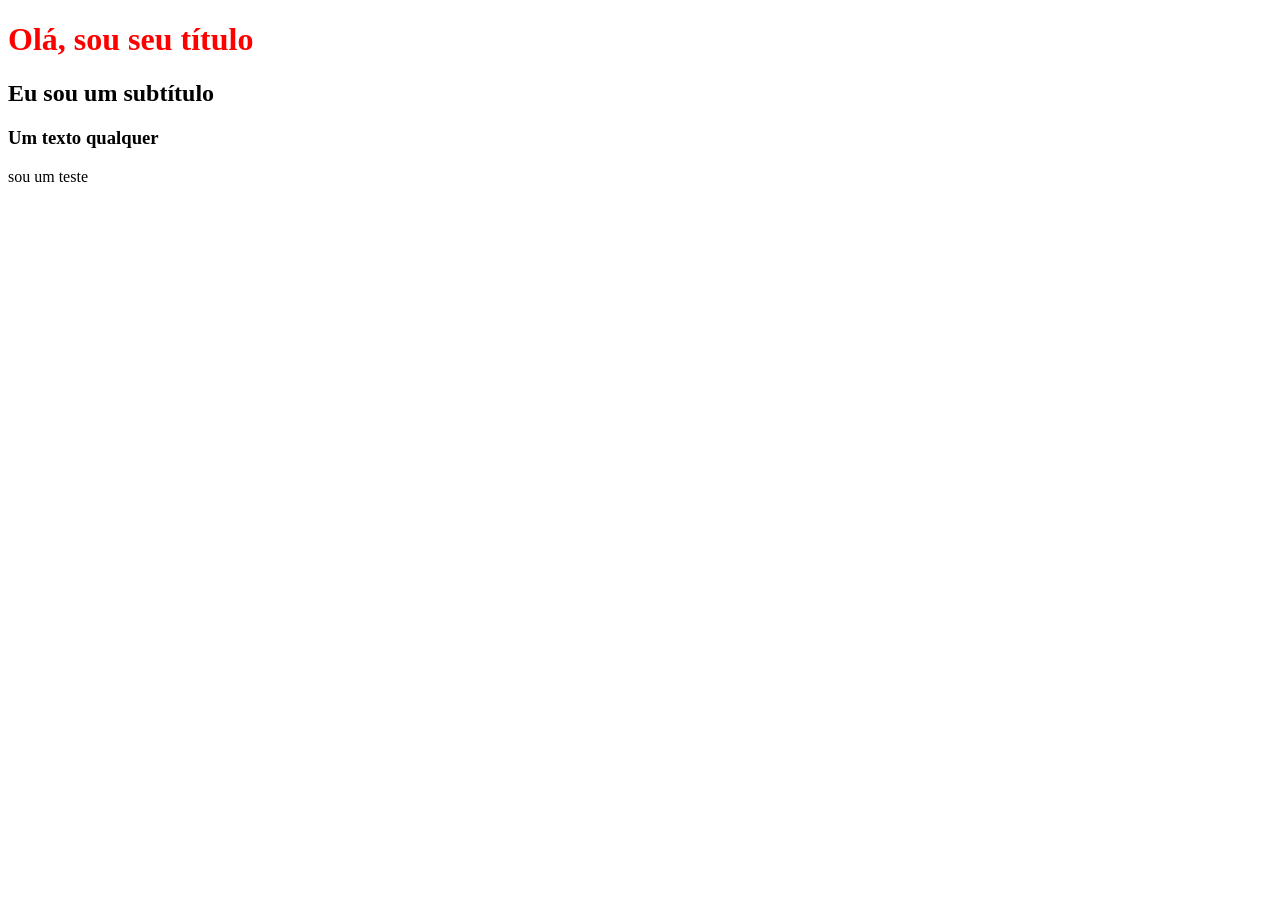
<file: aula-04/index.html>
<!DOCTYPE html>
<html lang="en">
<head>
    <meta charset="UTF-8">
    <meta http-equiv="X-UA-Compatible" content="IE=edge">
    <meta name="viewport" content="width=device-width, initial-scale=1.0">
    <title>Document</title>
</head>
<body>

    <h1 id="tituloPrincipal">Olá, sou seu título</h1>

    <h2 class="teste">Eu sou um subtítulo</h2>

    <h3 class="teste">Um texto qualquer</h3>

    <div class="teste"> 
        sou um teste
    </div>

<script src="./script.js"></script>

</body>
</html>
</file>
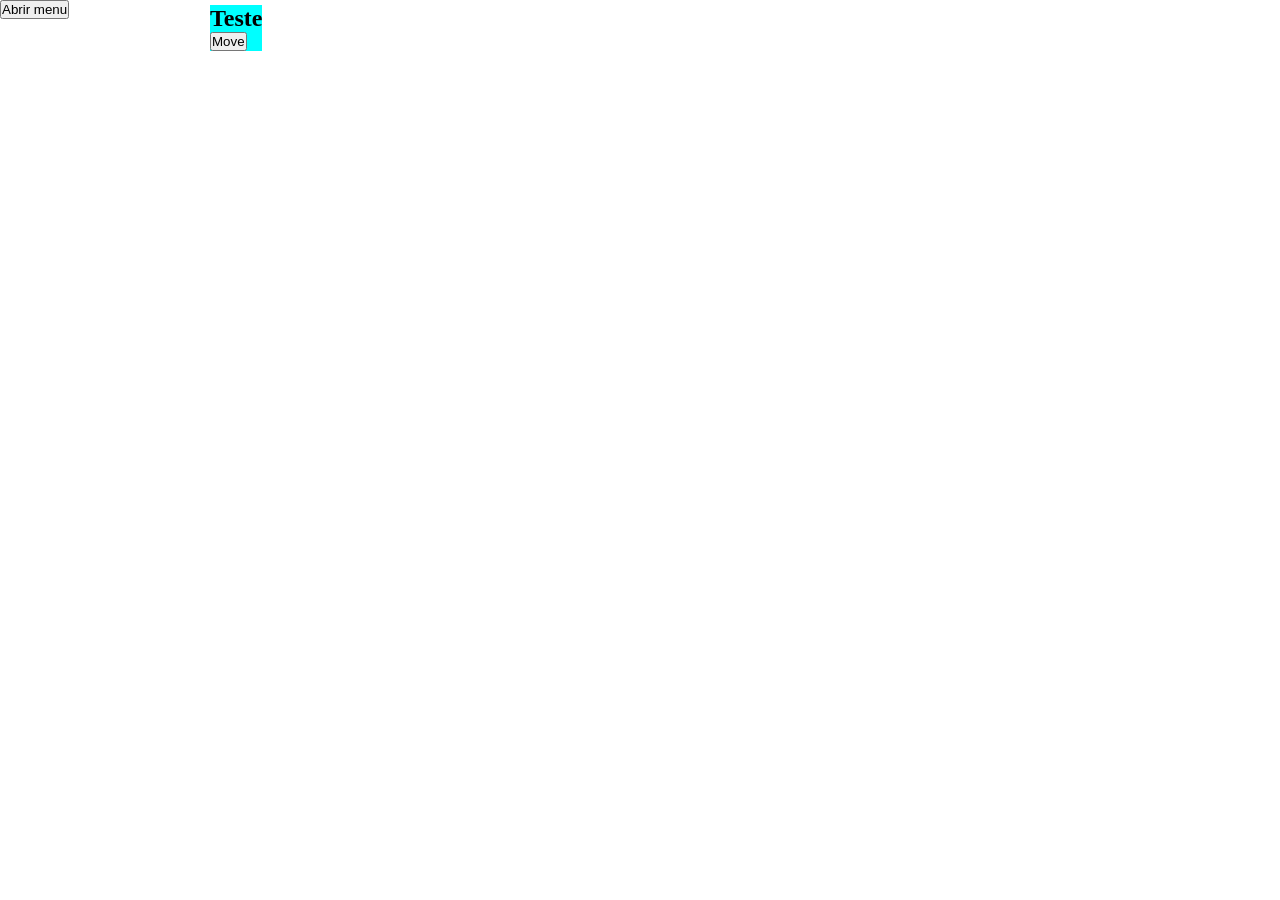
<file: aula-05/index.html>
<!DOCTYPE html>
<html lang="en">
<head>
    <meta charset="UTF-8">
    <meta http-equiv="X-UA-Compatible" content="IE=edge">
    <meta name="viewport" content="width=device-width, initial-scale=1.0">
    <title>Document</title>
    <link rel="stylesheet" href="styles.css">
</head>
<body>



    <button onclick="manipularMenu()">Abrir menu</button>

    <ul class="main-menu" id="mainMenu">

        <li><button onclick="manipularMenu()">Fechar menu</button></li>
        <li>Item 1</li>
        <li>Item 2</li>

    </ul>

    <div class="teste" id="teste">
        <h2>Teste</h2>
        <button onclick="moveTeste()">Move</button>
    </div>



    <script src="./main.js"></script>

</body>
</html>
</file>
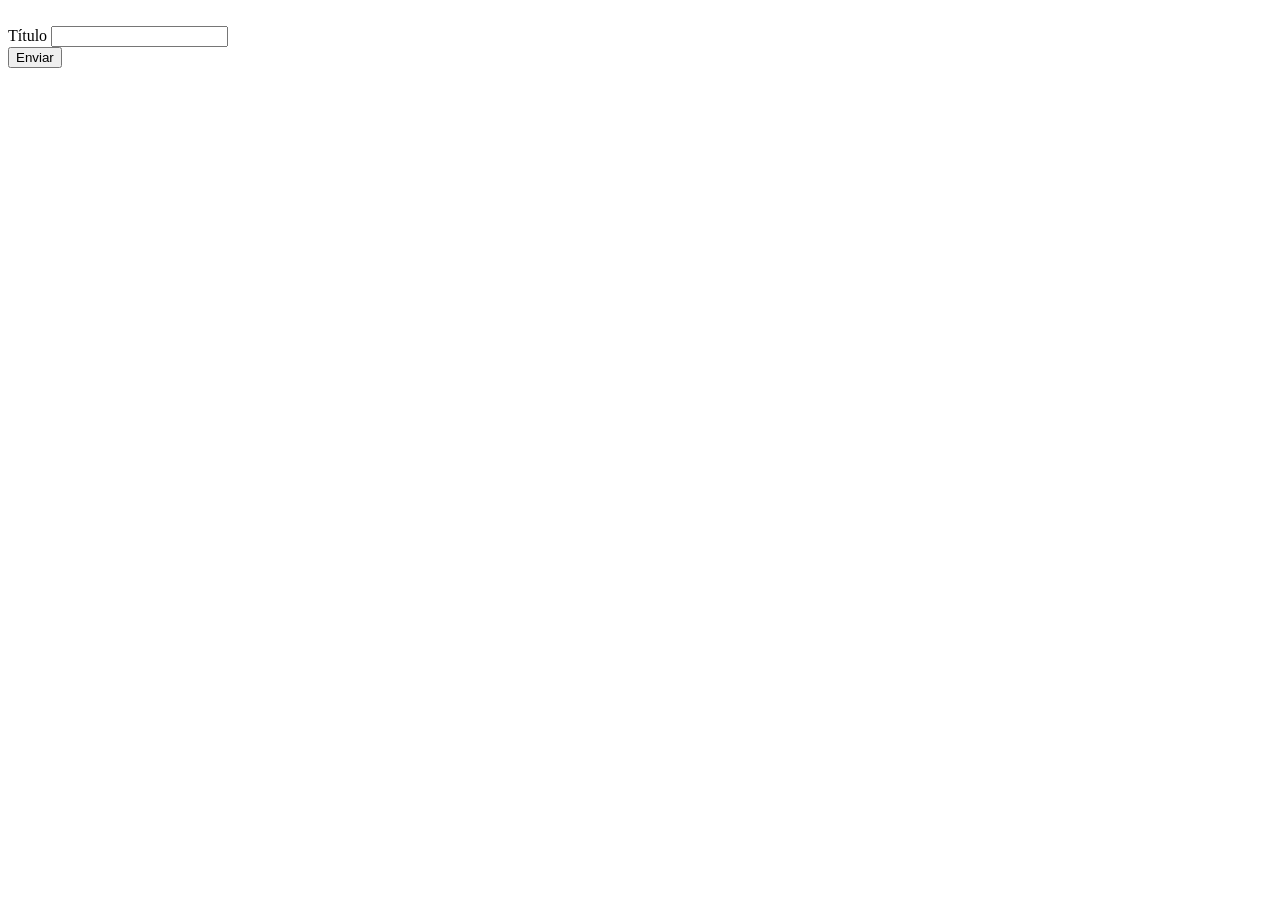
<file: aula-07/index.html>
<!DOCTYPE html>
<html lang="en">
<head>
    <meta charset="UTF-8">
    <meta http-equiv="X-UA-Compatible" content="IE=edge">
    <meta name="viewport" content="width=device-width, initial-scale=1.0">
    <title>Document</title>
</head>
<body>

    <style>

        span {

            opacity: 0;

        }

        span.show {

            opacity: 1;

        }

    </style>

    <span id="mensagemSucesso">O cadastro foi realizado com sucesso</span>

    <form action="">

        <div>

            <label for="">Título</label>
            <input type="text" id="titleInput">
            <span id="titleHint">Insira titulos que instiguem a curisiodade do leitor</span>

        </div>

        <button type="submit" id="button">Enviar</button>

    </form>

    <script src="./main.js"></script>

</body>
</html>
</file>
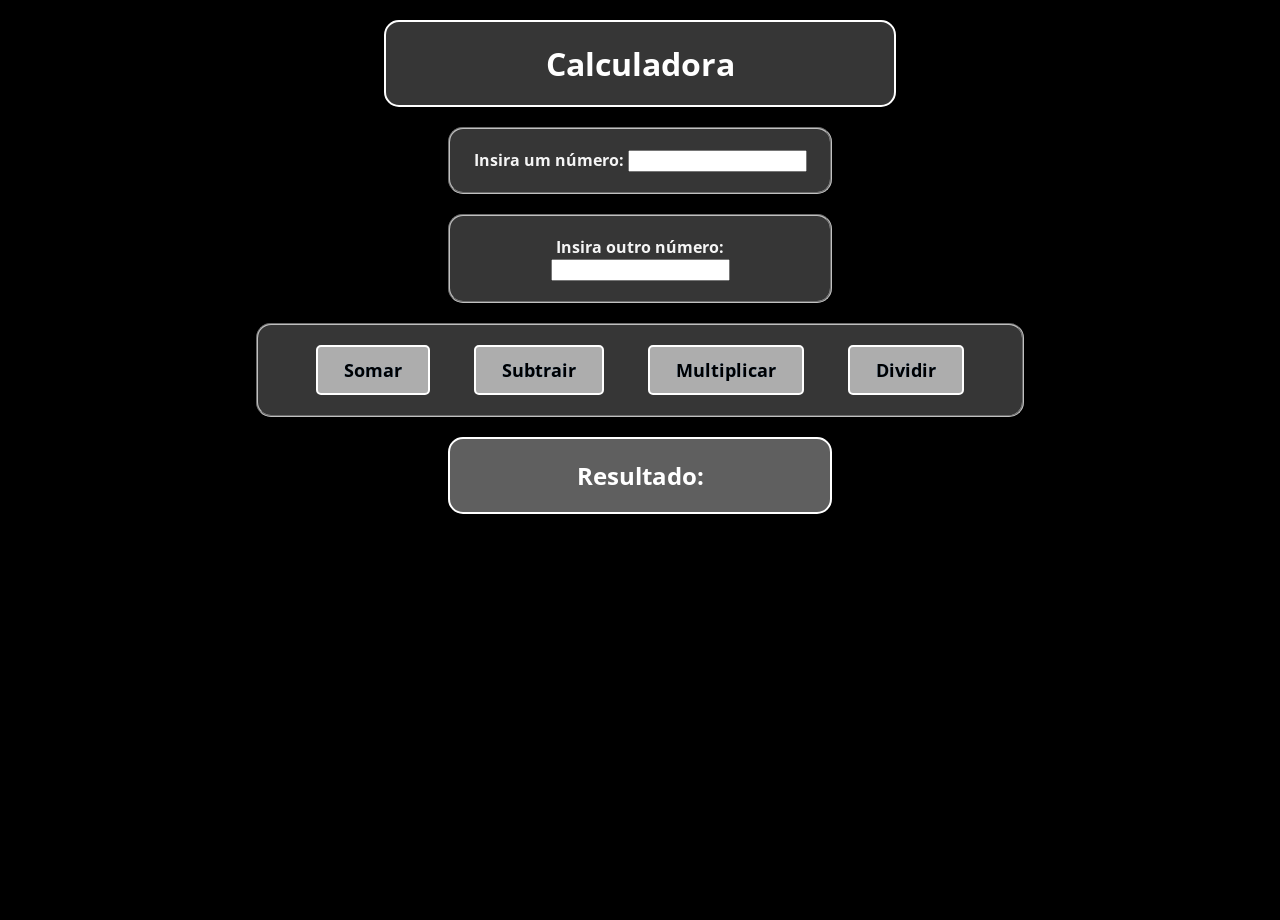
<file: aula-08/index.html>
<!DOCTYPE html>
<html lang="en">
  <head>
    <meta charset="UTF-8" />
    <meta http-equiv="X-UA-Compatible" content="IE=edge" />
    <meta name="viewport" content="width=device-width, initial-scale=1.0" />
    <link rel="stylesheet" href="styles.css">
    <title>Calculadora</title>
  </head>
  <body>
    <h1>Calculadora</h1>
    <form action="">
      <fieldset id="campo">
        <label for="num1">Insira um número: </label>
        <input type="number" id="num1" />
      </fieldset>
      <fieldset id="campo">
        <label for="num2">Insira outro número: </label>
        <input type="number" id="num2" />
      </fieldset>
      <fieldset id="fundoBotao">
        <button id="somarButton">Somar</button>
        <button id="subtrairButton">Subtrair</button>
        <button id="multiplicarButton">Multiplicar</button>
        <button id="dividirButton">Dividir</button>
      </fieldset>
    </form>

    <h2>Resultado: <span id="result"></span></h2>
    <script src="./calculadora.js" type="module"></script>
  </body>
</html>
</file>
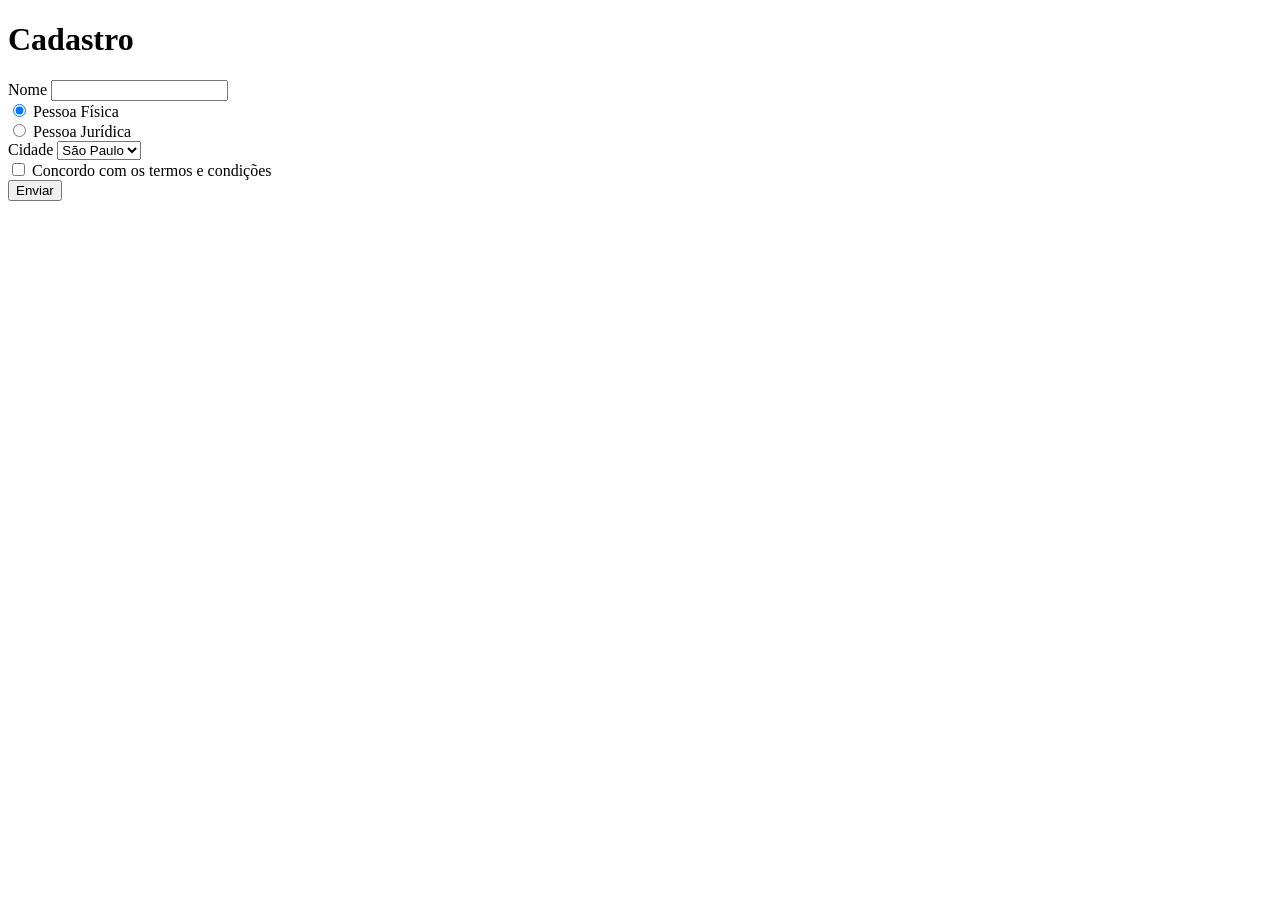
<file: aula-10/index.html>
<!DOCTYPE html>
<html lang="en">
<head>
    <meta charset="UTF-8">
    <meta http-equiv="X-UA-Compatible" content="IE=edge">
    <meta name="viewport" content="width=device-width, initial-scale=1.0">
    <title>Document</title>
    <link rel="stylesheet" href="styles.css">
</head>
<body>
    <form>
        <h1>Cadastro</h1>
        <div>
            <label for="inputNome">Nome</label>
            <input type="text" id="inputNome">
        </div>
        
       <!--  radio selector, os nomes do inputs tem que ser o mesmo -->
        <div>
            <input type="radio" name = "tipoPessoa" id="pessoaFisica" value="fisica" checked>
            <label for="pessoaFisica">Pessoa Física</label>
        </div>
        
        <div>
            <input type="radio" name = "tipoPessoa" id="pessoaJuridica" value="juridica">
            <label for="pessoaJuridica">Pessoa Jurídica</label>
        
        </div>
        <div>
            <label for="selectCidade">Cidade</label>
            <select name="" id="selectCidade">
                <option value="São Paulo">São Paulo</option>
                <option value="Santos">Santos</option>
            </select>
        </div>
        <div>
            <input type="checkbox" id="inputTermos" value="aceito">
            <label for="inputTermos">Concordo com os termos e condições</label>
        </div>
        <button type="Concluir" id="botaoConcluirCadastro">Enviar</button>
    </form>


    <script src="./main.js"></script>

</body>
</html>
</file>
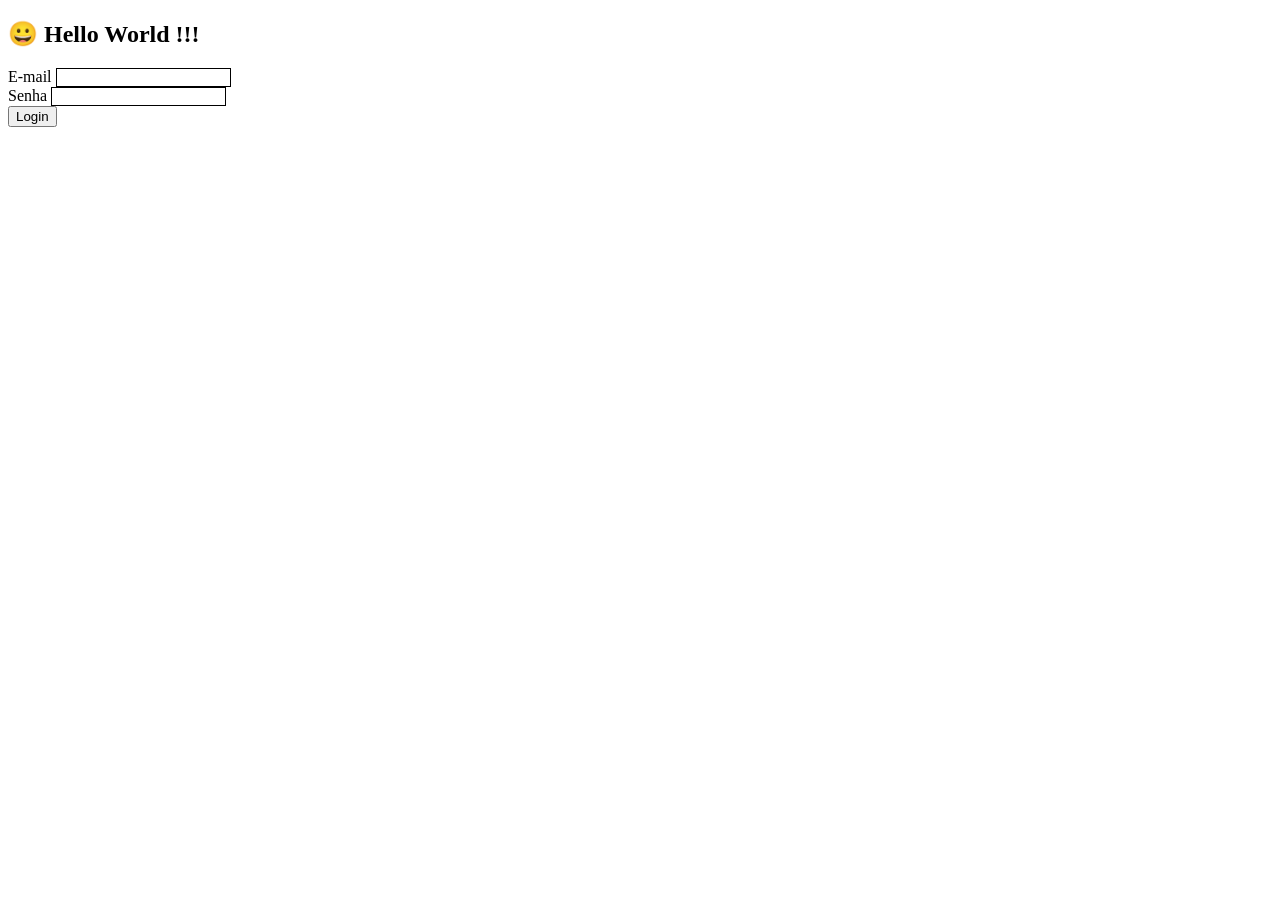
<file: aula-11/index.html>
<!DOCTYPE html>
<html lang="en">
<head>
    <meta charset="UTF-8">
    <meta http-equiv="X-UA-Compatible" content="IE=edge">
    <meta name="viewport" content="width=device-width, initial-scale=1.0">
    <title>Document</title>
    <link rel="stylesheet" href="styles.css">
</head>
<body>
    <h2>&#128512; Hello World !!!</h2>
    
    <form>
        <div class="controlador">
            <label for="inputEmail">E-mail</label>
            <input type="email" id="inputEmail" required minlength="8">
            <small>Por favor, preencha o campo e-mail</small>
        </div>

        <div class="controlador">
            <label for="inputPassword">Senha</label>
            <input type="password" id="inputPassword" required minlength="3">
            <small>Por favor, preencha o campo senha</small>
        </div>
        <button type="submit" id="buttonLogin" disable>Login</button>
    </form>


    <script src="./main.js"></script>

</body>
</html>
</file>
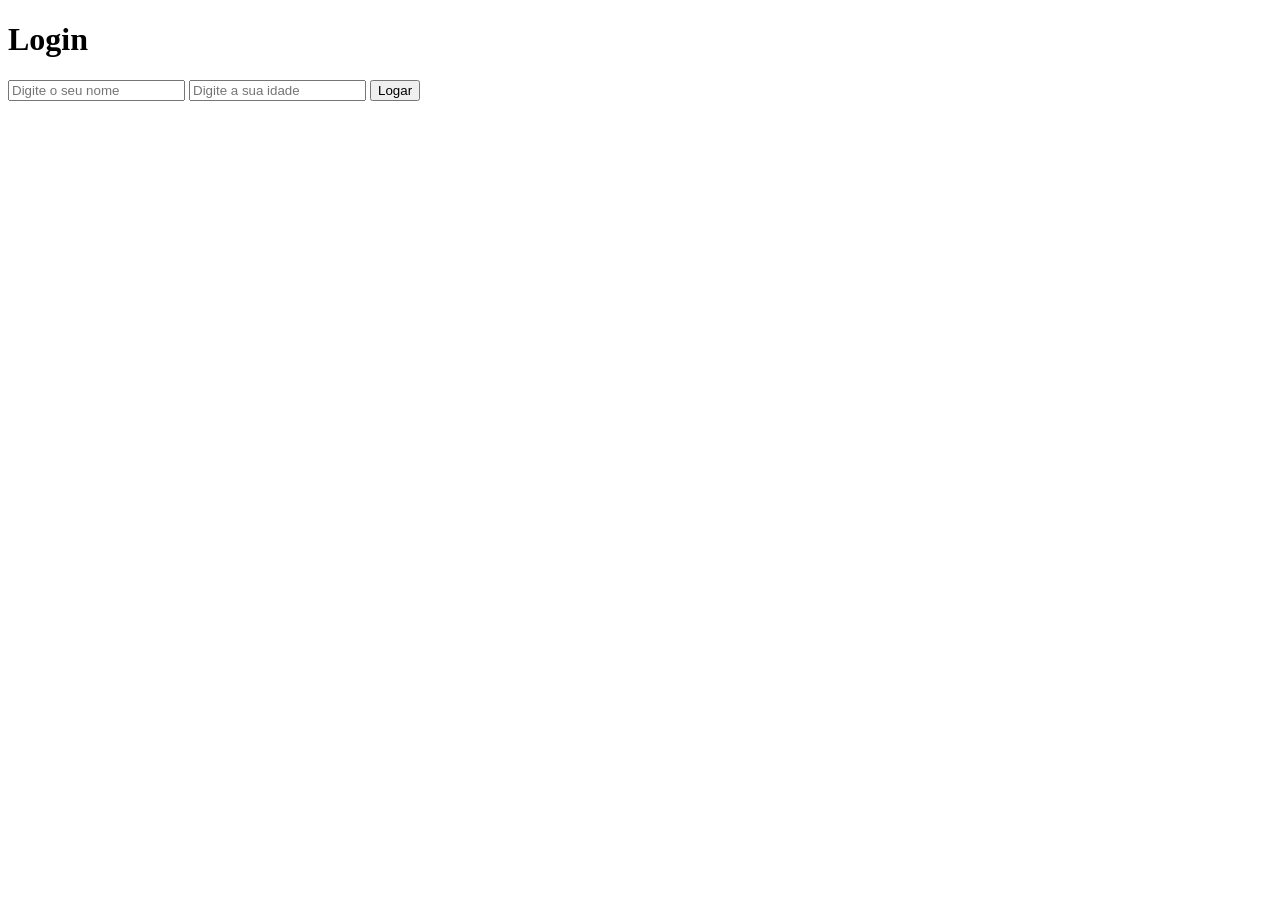
<file: aula-12/index.html>
<!DOCTYPE html>
<html lang="en">
<head>
    <meta charset="UTF-8">
    <meta http-equiv="X-UA-Compatible" content="IE=edge">
    <meta name="viewport" content="width=device-width, initial-scale=1.0">
    <title>Document</title>
</head>
<body>

    <h1>Login</h1>

    <input type="text" placeholder="Digite o seu nome">
    <input type="text" placeholder="Digite a sua idade">

    <button id="logar">Logar</button>

    <script src="./main.js"></script>

</body>
</html>
</file>
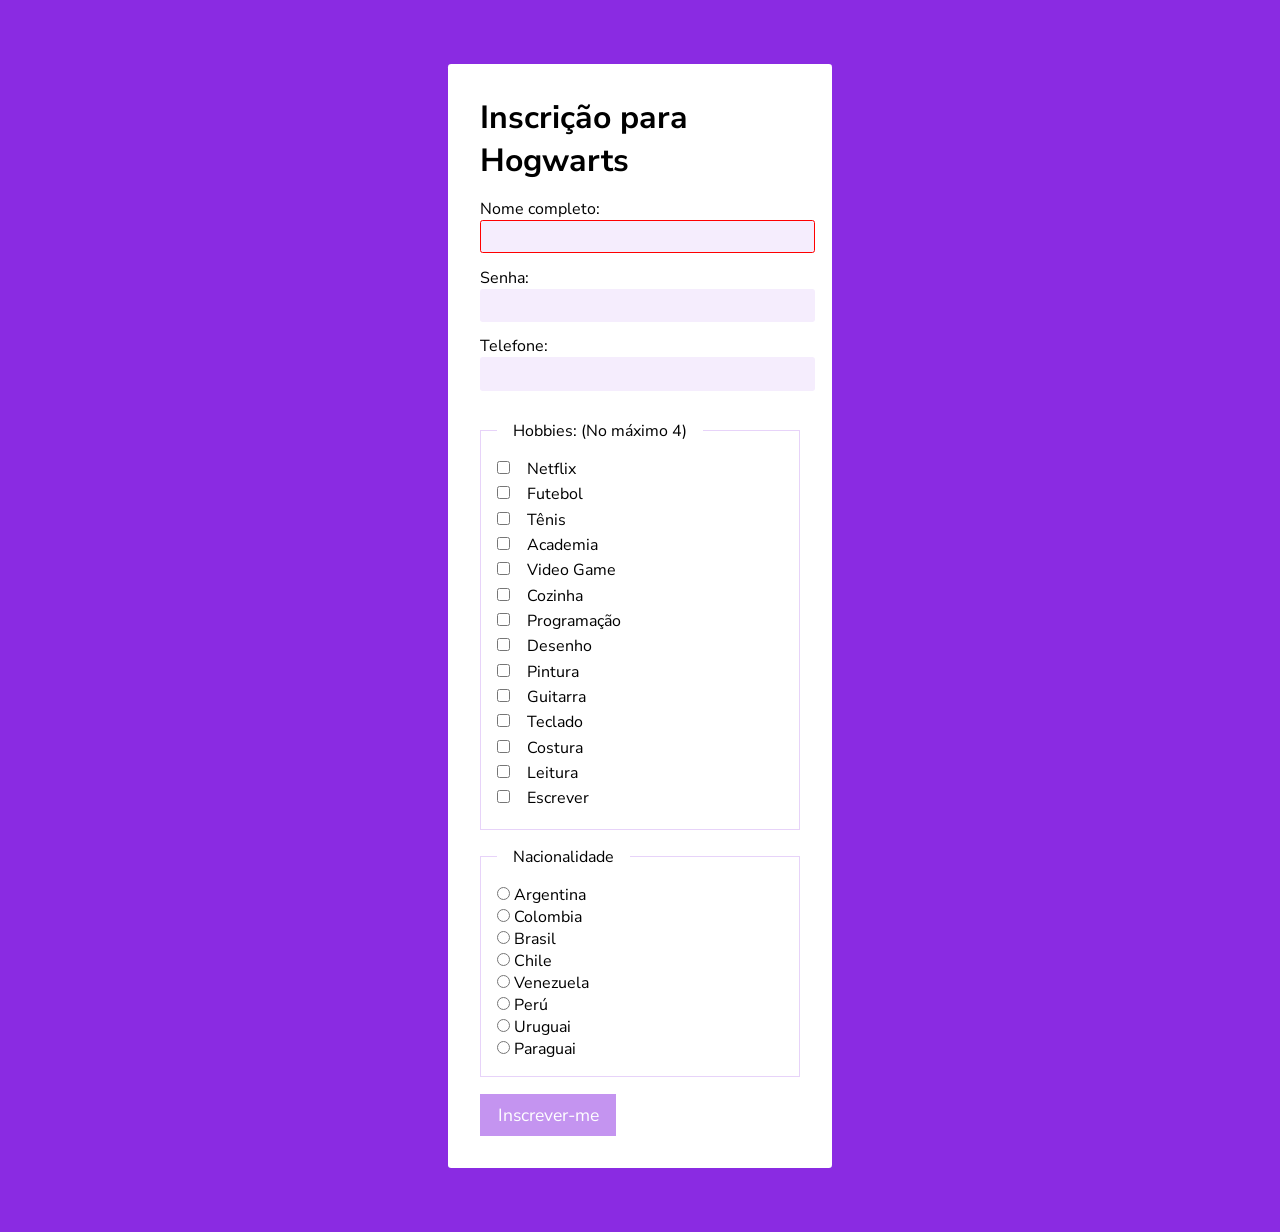
<file: aula-13/index.html>
<!DOCTYPE html>
<html lang="pt-br">

<head>
  <meta charset="UTF-8">
  <meta http-equiv="X-UA-Compatible" content="IE=edge">
  <meta name="viewport" content="width=device-width, initial-scale=1.0">
  <link rel="stylesheet" href="./styles.css">
  <title>Aula 13 - Mesa de trabalho</title>
</head>

<body>

  <form>
    <h1>Inscrição para Hogwarts</h1>
    <label>
      Nome completo:
      <input type="text" class="error" name="nome" id="nome" autocomplete="off">
    </label>
    <label>
      Senha:
      <input type="password" name="pass" id="pass">
    </label>
    <label>
      Telefone:
      <input type="text" name="tel" id="tel">
    </label>

    <fieldset>
      <legend>Hobbies: (No máximo 4)</legend>
      <label>
        <input type="checkbox" name="hobbies" id="hobbiesNetflix">
        Netflix
      </label>
      <label>
        <input type="checkbox" name="hobbies" id="hobbiesFutebol">
        Futebol
      </label>
      <label>
        <input type="checkbox" name="hobbies" id="hobbiesTenis">
        Tênis
      </label>
      <label>
        <input type="checkbox" name="hobbies" id="hobbiesAcademia">
        Academia
      </label>
      <label>
        <input type="checkbox" name="hobbies" id="hobbiesVideoGame">
        Video Game
      </label>
      <label>
        <input type="checkbox" name="hobbies" id="hobbiesCozinha">
        Cozinha
      </label>
      <label>
        <input type="checkbox" name="hobbies" id="hobbiesProgramacao">
        Programação
      </label>
      <label>
        <input type="checkbox" name="hobbies" id="hobbiesDesenho">
        Desenho
      </label>
      <label>
        <input type="checkbox" name="hobbies" id="hobbiesPintura">
        Pintura
      </label>
      <label>
        <input type="checkbox" name="hobbies" id="hobbiesGuitarra">
        Guitarra
      </label>
      <label>
        <input type="checkbox" name="hobbies" id="hobbiesTeclado">
        Teclado
      </label>
      <label>
        <input type="checkbox" name="hobbies" id="hobbiesCostura">
        Costura
      </label>
      <label>
        <input type="checkbox" name="hobbies" id="Leitura">
        Leitura
      </label>
      <label>
        <input type="checkbox" name="hobbies" id="hobbiesEscrever">
        Escrever
      </label>
    </fieldset>

    <fieldset>
      <legend>Nacionalidade</legend>
      <label>
        <input type="radio" name="nacionalidade" id="nacionalidadeArgentina">
        Argentina
      </label>
      <label>
        <input type="radio" name="nacionalidade" id="nacionalidadeColombiana">
        Colombia
      </label>
      <label>
        <input type="radio" name="nacionalidade" id="nacionalidadeBrasileira">
        Brasil
      </label>
      <label>
        <input type="radio" name="nacionalidade" id="nacionalidadeChilena">
        Chile
      </label>
      <label>
        <input type="radio" name="nacionalidade" id="nacionalidadeVenezuelano">
        Venezuela
      </label>
      <label>
        <input type="radio" name="nacionalidade" id="nacionalidadePeru">
        Perú
      </label>
      <label>
        <input type="radio" name="nacionalidade" id="nacionalidadeUruguai">
        Uruguai
      </label>
      <label>
        <input type="radio" name="nacionalidade" id="nacionalidadeParaguai">
        Paraguai
      </label>
    </fieldset>

    <button id="inscrever" disabled>Inscrever-me</button>
  </form>

  <script src="./main.js"></script>

</body>

</html>
</file>
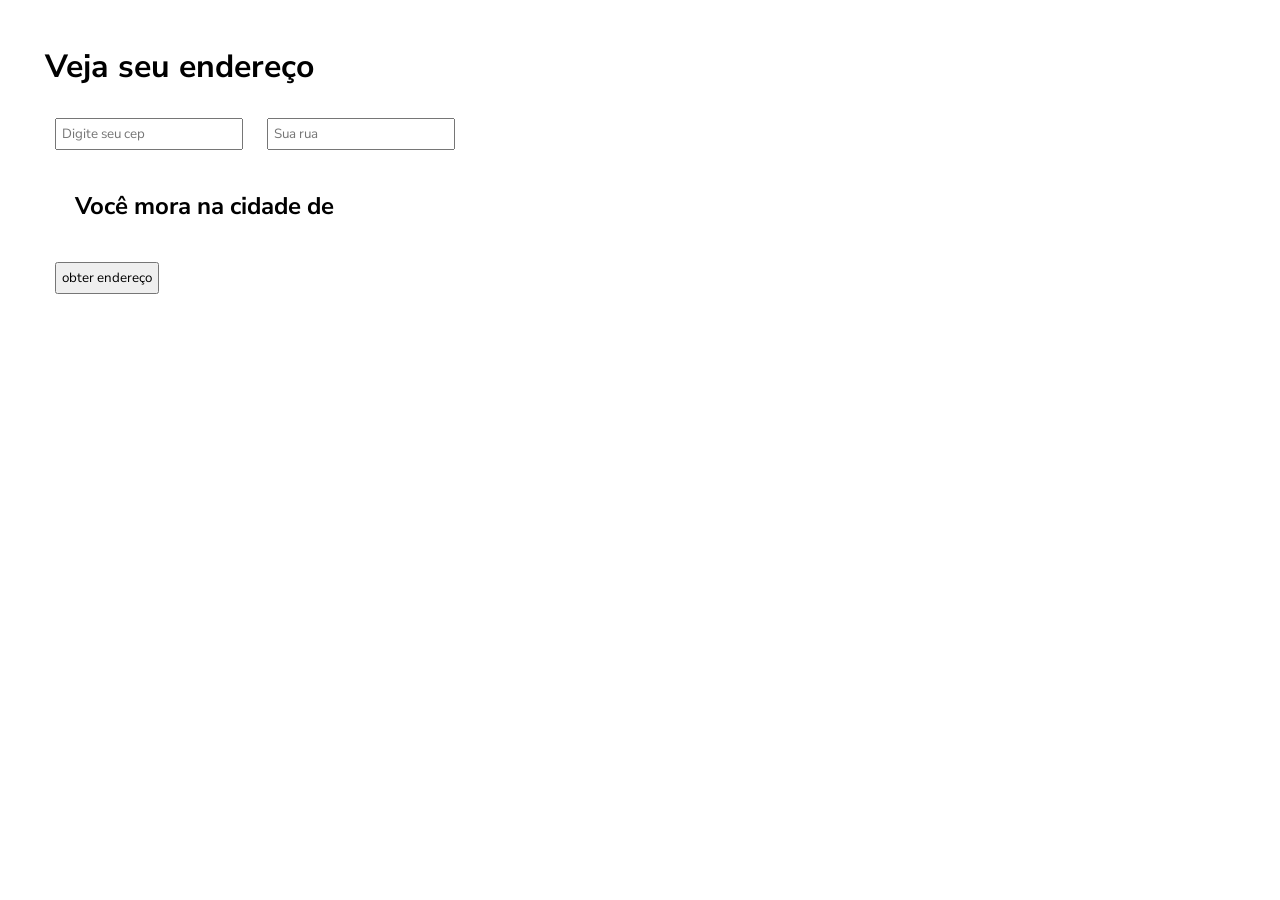
<file: aula-14/index.html>
<!DOCTYPE html>
<html lang="pt-br">

<head>
  <meta charset="UTF-8">
  <meta http-equiv="X-UA-Compatible" content="IE=edge">
  <meta name="viewport" content="width=device-width, initial-scale=1.0">
  <link rel="stylesheet" href="./style.css">
  <title>Aula 13 - Mesa de trabalho</title>
</head>

<body>
  <h1>Veja seu endereço</h1>

  <form>
  
   <input type="text" placeholder="Digite seu cep" maxlength="8" id="inputCep">
   <input type="text" placeholder="Sua rua" id="inputRua">
   <div>
   <h2>Você mora na cidade de<b></b></h2>
  </div>
    

    <button id="inscrever" >obter endereço</button>
  </form>

  <script src="./main.js"></script>

</body>

</html>
</file>
<file: aula-05/styles.css>
* {
  padding: 0;
  margin: 0;
  box-sizing: border-box;
}

.title {
  font-size: 32px;
  color: salmon;
}

.main-menu {
  background-color: brown;
  position: fixed;
  top: 0;
  left: -200px;
  width: 200px;
  height: 100vh;
  transition: 0.5s;
}

.main-menu-opened {
  left: 0;
}

.teste {
  font-size: 36 px;
  background-color: aqua;
  position: fixed;
  top: 5px;
  left: 210px;
}

.move {
  top: 50px;
}/*# sourceMappingURL=styles.css.map */
</file>
<file: aula-08/styles.css>
@import url('https://fonts.googleapis.com/css2?family=Open+Sans:wght@300&display=swap');

* {
  margin: 0;
  padding: 0;
  font-family: 'Open Sans', sans-serif;
  
}

body {
  text-align: center;
  min-height: 100vh;
  background-color: rgb(0, 0, 0);
}
/* título */
h1 {margin: 20px 30%;
    text-align: center;
    border-radius: 15px;
    border: 2px solid #ffffff;
    padding: 20px;
    background-color: rgb(54, 54, 54);
    color: white;
  
}
/* caixas de entrada */
#campo {
    color: whitesmoke;
    font-weight: bold;
    margin: 20px 35%;
    padding: 20px;
    border-radius: 15px;
    
    background-color: rgb(54, 54, 54);
}
/* fundo botões */
#fundoBotao {
    margin: 20px 20%;
    color: rgb(42, 14, 204);
    padding: 20px;
    border-radius: 15px;
    background-color: rgb(54, 54, 54);
}
/* botões */
#somarButton {
    font-weight: bold;
    font-size: 18px !important;
    color: #000000 !important;
    font-size: 14px;
    text-shadow: 0px 0px 0px #7CACDE;
    margin: 0px 20px 0px 20px;
    padding: 11px 26px;
    border-radius: 5px;
    border: 2px solid #ffffff;
    background: #adadad;
}

#subtrairButton {
    font-weight: bold;
    font-size: 18px !important;
    color: #000000 !important;
    font-size: 14px;
    text-shadow: 0px 0px 0px #7CACDE;
    margin: 0px 20px 0px 20px;
    padding: 11px 26px;
    border-radius: 5px;
    border: 2px solid #ffffff;
    background: #adadad;
}

#dividirButton {
    font-weight: bold;
    font-size: 18px !important;
    color: #000000 !important;
    font-size: 14px;
    text-shadow: 0px 0px 0px #7CACDE;
    margin: 0px 20px 0px 20px;
    padding: 11px 26px;
    border-radius: 5px;
    border: 2px solid #ffffff;
    background: #adadad;
}

#multiplicarButton {
    font-weight: bold;
    font-size: 18px !important;
    color: #000000 !important;
    font-size: 14px;
    text-shadow: 0px 0px 0px #7CACDE;
    margin: 0px 20px 0px 20px;
    padding: 11px 26px;
    border-radius: 5px;
    border: 2px solid #ffffff;
    background: #adadad;
}
/* resposta */
h2 {
    text-align: center;
    margin: 20px 35%;
    border-radius: 15px;
    border: 2px solid #ffffff;
    padding: 20px;
    background-color: rgb(95, 95, 95);
    color: white;
    
  }
</file>
<file: aula-10/styles.css>
/* * {
  padding: 0;
  margin: 0;
  box-sizing: border-box;
}

 */
</file>
<file: aula-11/styles.css>
*{
  outline: none;
}

input {
  border: 1px solid black;
}

.controlador small {
  color: red;
  display: none;
  font-size: 14px;
}

.controlador.erro input {

   border-color: red;

 }

 .controlador.erro small {

   display: block;

 }
</file>
<file: aula-13/styles.css>
@import url('https://fonts.googleapis.com/css2?family=Nunito+Sans:wght@200;400&display=swap');
* {
  margin: 0;
  padding: 0;
  font-family: 'Nunito Sans', sans-serif;
}

body {
  display: flex;
  min-height: 100vh;
  background-color: blueviolet;
}

form {
  background-color: white;
  width: 30vw;
  height: fit-content;
  padding: 2em;
  margin: 4em 35vw;
  border-radius: .2em;
}

h1 {
  margin-bottom: .5em;
}

input:not([type=checkbox]):not([type=radio]) {
  position: relative;
  width: 100%;
  padding: .5em;
  border-radius: .2em;
  border: 1px solid transparent;
  background-color: rgba(137, 43, 226, 0.082);
  margin-bottom: 1em;
}

input.error:not([type=checkbox]):not([type=radio]) {
  border: 1px solid red;
}

fieldset {
  display: flex;
  flex-wrap: wrap;
  width: 100%;
  border: none;
  border: 1px solid rgba(137, 43, 226, 0.205);
  margin-top: 1em;
  box-sizing: border-box;
  padding: 1em;
}

fieldset legend {
  padding: 0 1em;
}

fieldset label {
  display: block;
  width: 9em;
}

input[type=checkbox] {
  margin-right: 1em;
  margin-bottom: .7em;
}

button {
  background-color: blueviolet;
  color: white;
  font-size: 1.1em;
  padding: .5em 1em;
  border: none;
  margin-top: 1em;
}

button:disabled {
  opacity: .5;
  cursor: not-allowed;
}
</file>
<file: aula-14/style.css>
@import url('https://fonts.googleapis.com/css2?family=Nunito+Sans:wght@200;400&display=swap');
* {
  margin: 10px;
  padding: 5px;
  font-family: 'Nunito Sans', sans-serif;

}

b {
  color: blue;
}
</file>
